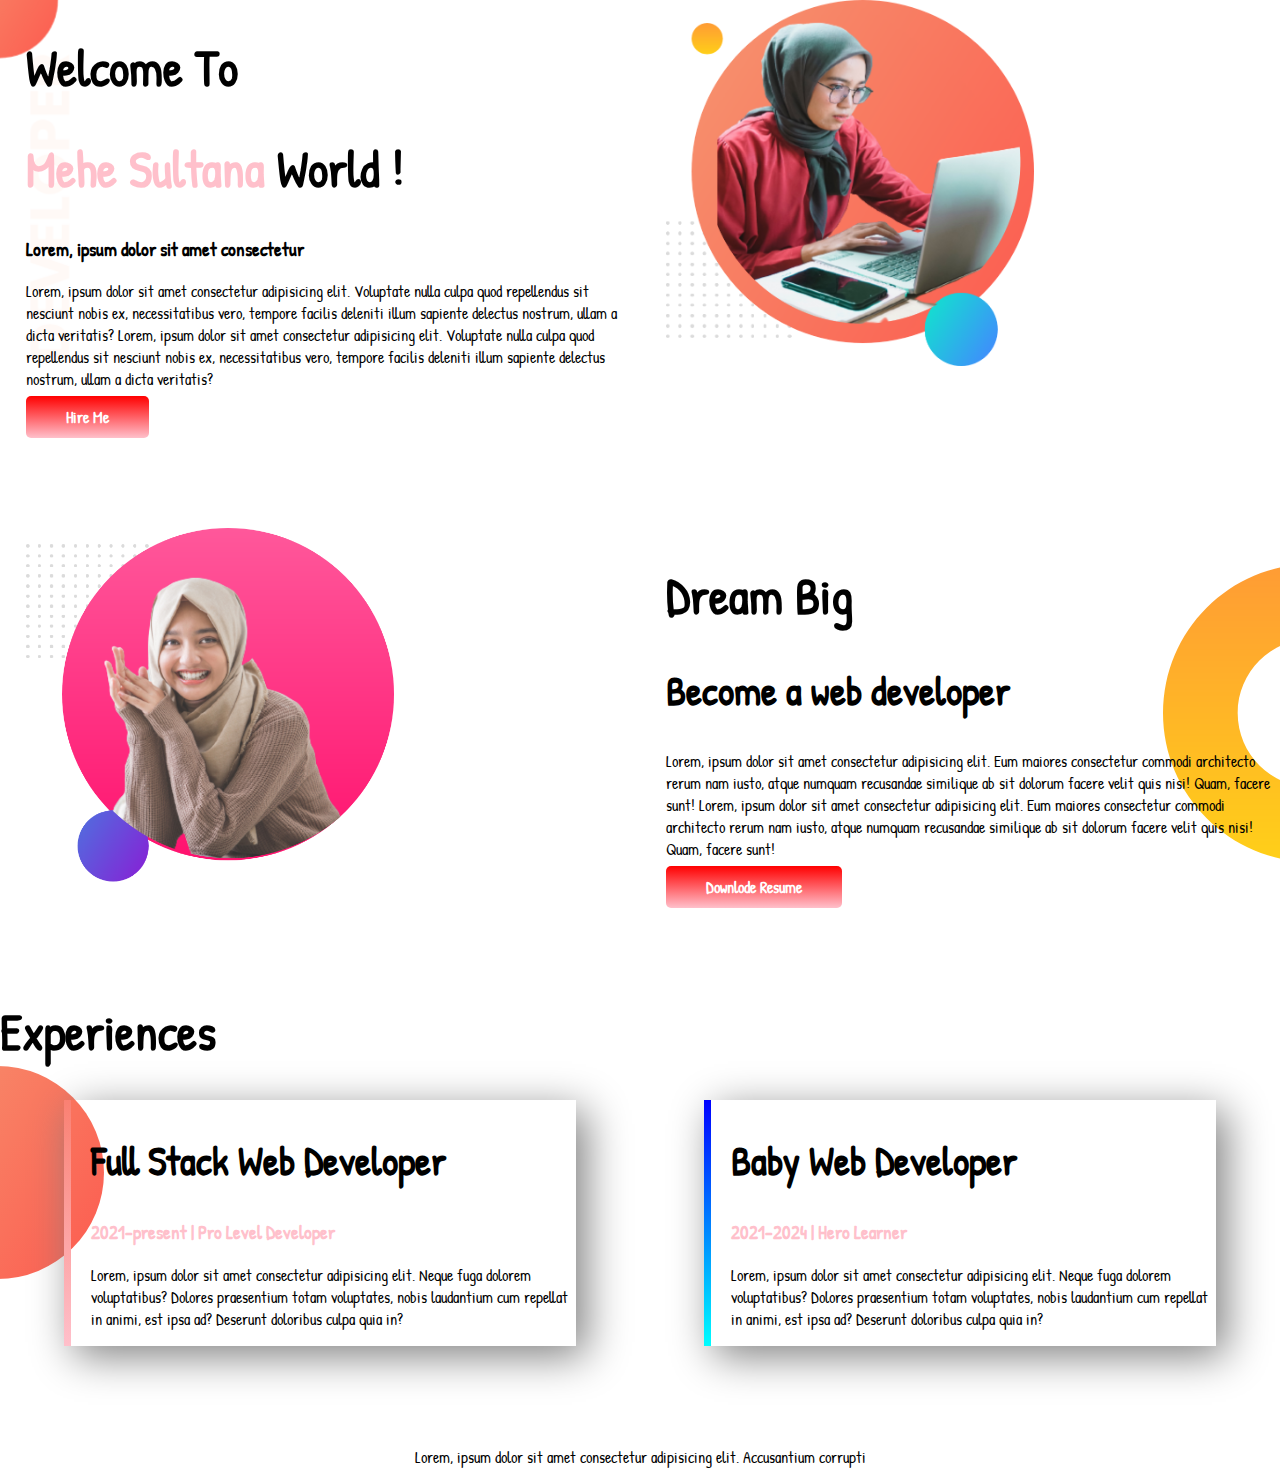
<file: developer-portfolio/index.html>
<!DOCTYPE html>
<html lang="en">
    <head>
        <meta charset="UTF-8" />
        <meta http-equiv="X-UA-Compatible" content="IE=edge" />
        <meta name="viewport" content="width=, initial-scale=1.0" />
        <title>Mehe portfolio</title>
        <link rel="preconnect" href="https://fonts.googleapis.com" />
        <link rel="preconnect" href="https://fonts.gstatic.com" crossorigin />
        <link href="https://fonts.googleapis.com/css2?family=Patrick+Hand&display=swap" rel="stylesheet" />
        <link rel="stylesheet" href="style.css" />
    </head>

    <body>
        <section class="top-banner flexible-container">
            <div class="half-width">
                <h1>Welcome To</h1>
                <h1><span class="pink-color">Mehe Sultana</span> World !</h1>
                <h3>Lorem, ipsum dolor sit amet consectetur</h3>
                <p>
                    Lorem, ipsum dolor sit amet consectetur adipisicing elit. Voluptate nulla culpa quod repellendus sit nesciunt nobis ex, necessitatibus vero, tempore facilis deleniti illum sapiente delectus nostrum, ullam a dicta veritatis? Lorem, ipsum dolor sit amet consectetur adipisicing
                    elit. Voluptate nulla culpa quod repellendus sit nesciunt nobis ex, necessitatibus vero, tempore facilis deleniti illum sapiente delectus nostrum, ullam a dicta veritatis?
                </p>
                <a class="link-button" target="_blank" href="https://www.linkedin.com/in/sultanamehe/https://www.linkedin.com/in/sultanamehe/"> Hire Me </a>
            </div>

            <div class="half-width">
                <img src="m.png" alt="" />
            </div>
        </section>

        <section class="dream-big flexible-container">
            <div class="half-width">
                <img src="mm.png" alt="" />
            </div>

            <div class="half-width">
                <h1>Dream Big</h1>
                <h2>Become a web developer</h2>
                <p>
                    Lorem, ipsum dolor sit amet consectetur adipisicing elit. Eum maiores consectetur commodi architecto rerum nam iusto, atque numquam recusandae similique ab sit dolorum facere velit quis nisi! Quam, facere sunt! Lorem, ipsum dolor sit amet consectetur adipisicing elit. Eum maiores
                    consectetur commodi architecto rerum nam iusto, atque numquam recusandae similique ab sit dolorum facere velit quis nisi! Quam, facere sunt!
                </p>

                <a class="link-button" target="_blank" href="https://www.linkedin.com/in/sultanamehe/https://www.linkedin.com/in/sultanamehe/"> Downlode Resume </a>
            </div>
        </section>

        <section class="experience-area">
            <h1>Experiences</h1>
            <div class="flexible-container">
                <div id="full-stack" class="develop">
                    <h2>Full Stack Web Developer</h2>
                    <h3 class="pink-color">2021-present | Pro Level Developer</h3>
                    <p>Lorem, ipsum dolor sit amet consectetur adipisicing elit. Neque fuga dolorem voluptatibus? Dolores praesentium totam voluptates, nobis laudantium cum repellat in animi, est ipsa ad? Deserunt doloribus culpa quia in?</p>
                </div>

                <div id="baby-web" class="develop">
                    <h2>Baby Web Developer</h2>
                    <h3 class="pink-color">2021-2024 | Hero Learner</h3>
                    <p>Lorem, ipsum dolor sit amet consectetur adipisicing elit. Neque fuga dolorem voluptatibus? Dolores praesentium totam voluptates, nobis laudantium cum repellat in animi, est ipsa ad? Deserunt doloribus culpa quia in?</p>
                </div>
            </div>
        </section>

        <footer>
            <p>Lorem, ipsum dolor sit amet consectetur adipisicing elit. Accusantium corrupti</p>
        </footer>
    </body>
</html>
</file>
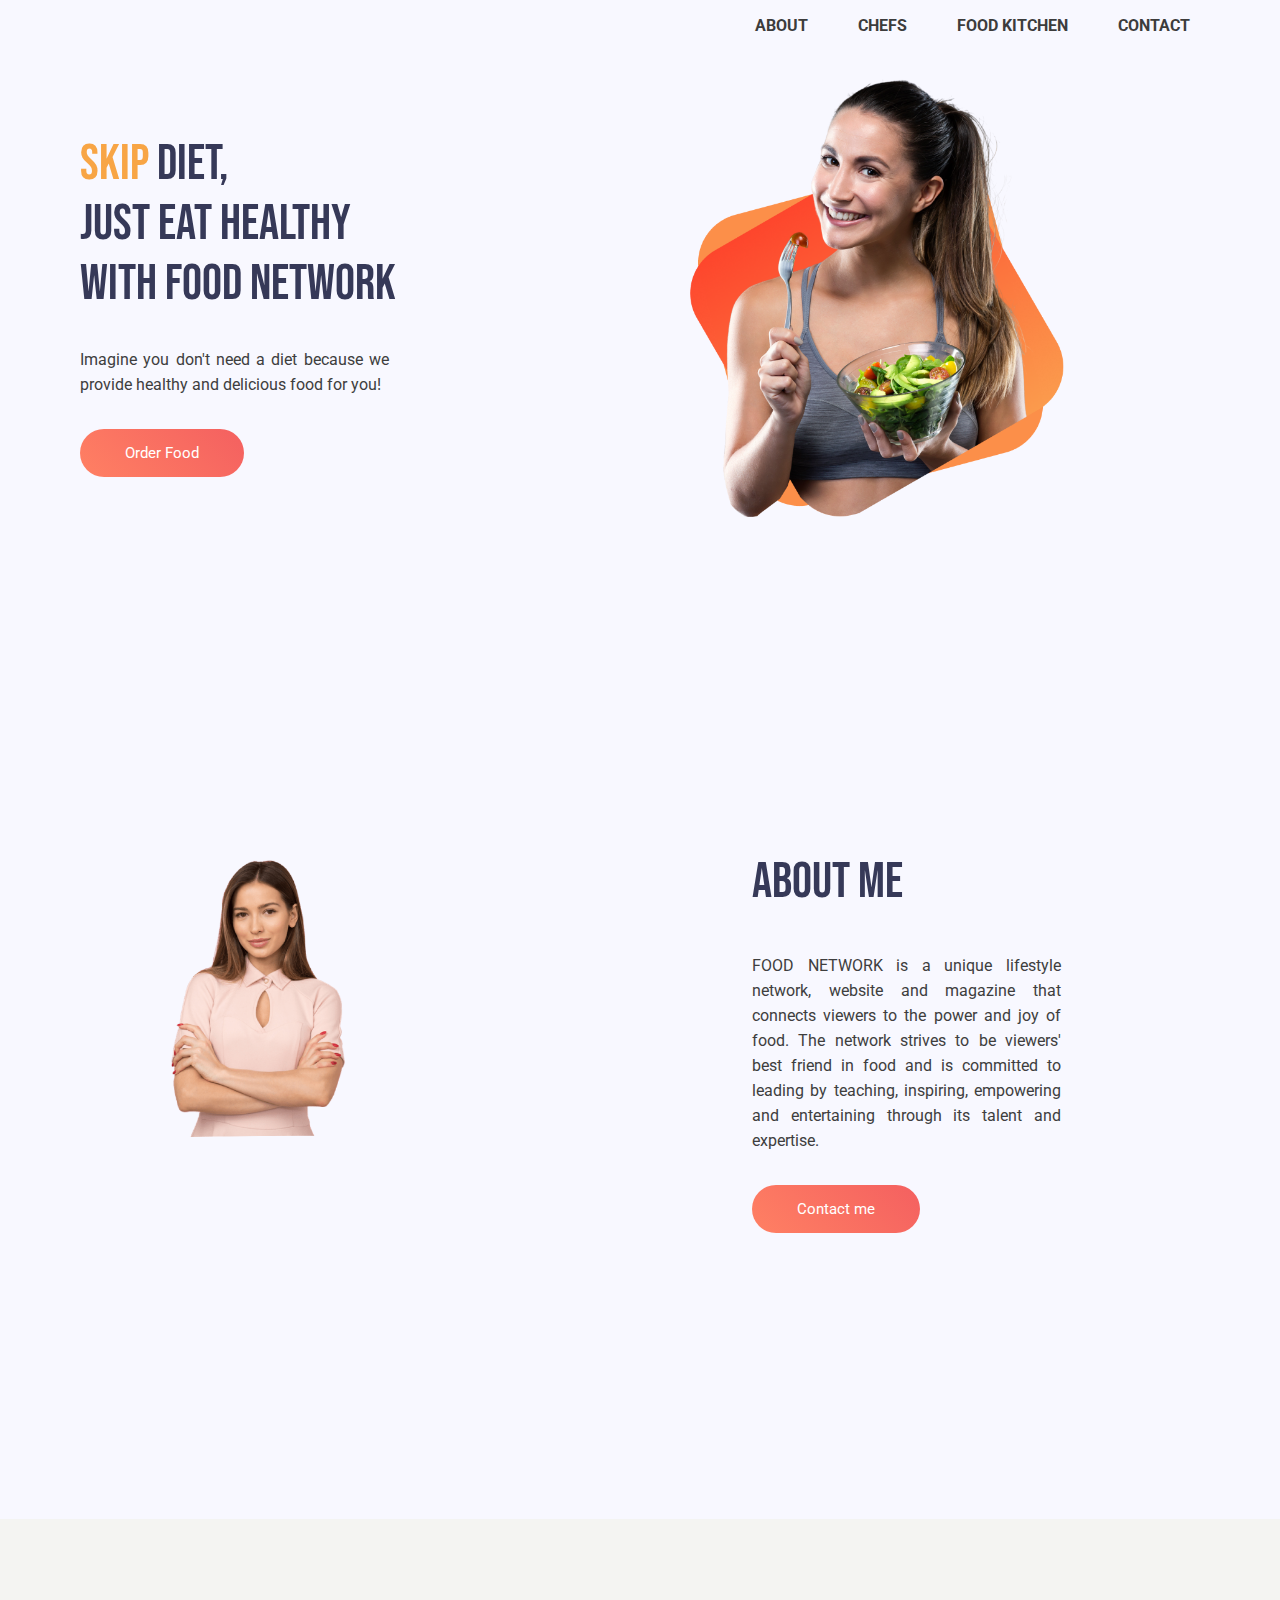
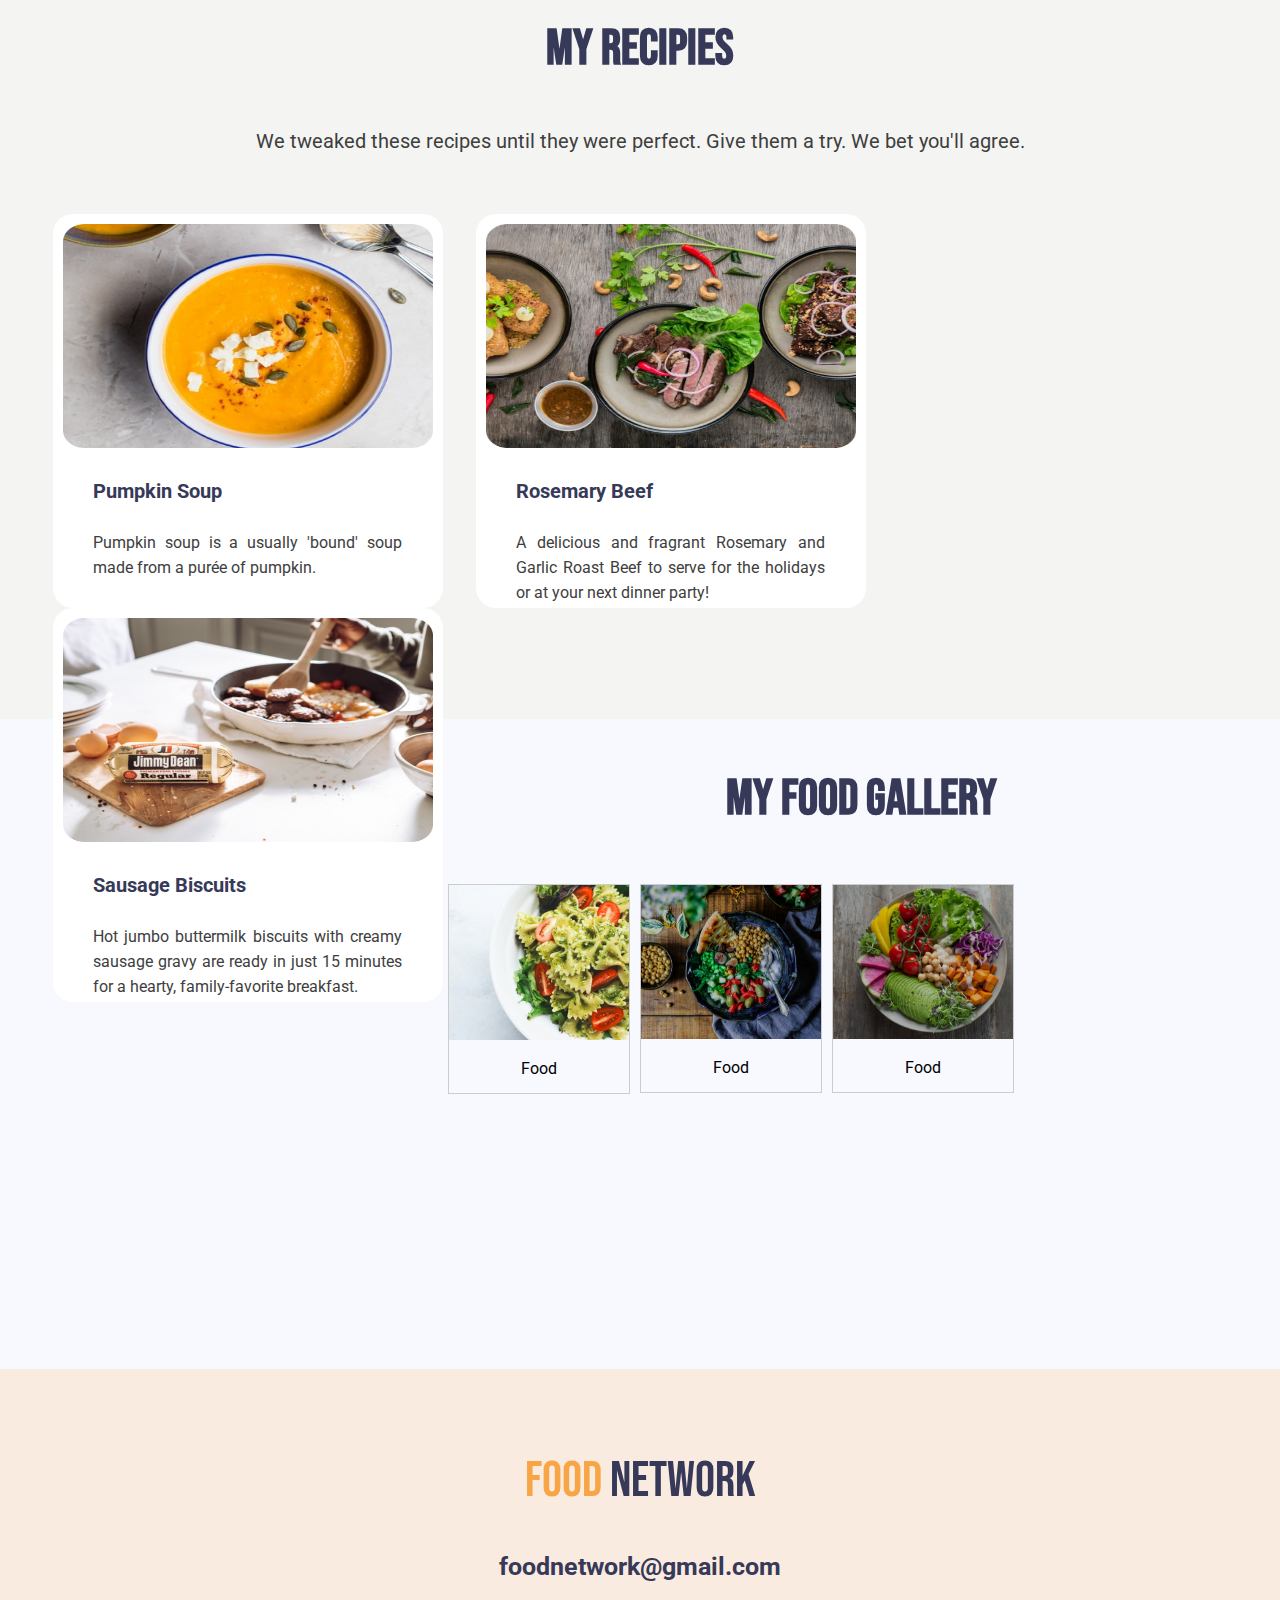
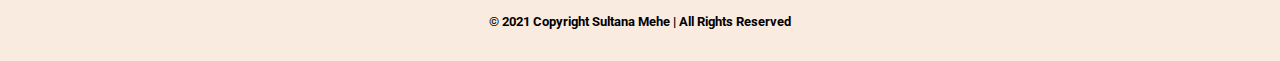
<file: food-network-assignment/index.html>
<!DOCTYPE html>
<html lang="en">
    <head>
        <meta charset="UTF-8" />
        <meta http-equiv="X-UA-Compatible" content="IE=edge" />
        <meta name="viewport" content="width=device-width, initial-scale=1.0" />
        <title>Food Network</title>
        <!-- GOOGLE FOONTS -->
        <link rel="preconnect" href="https://fonts.gstatic.com" />
        <link href="https://fonts.googleapis.com/css2?family=Bebas+Neue&family=Roboto&display=swap" rel="stylesheet" />
        <!-- FONTAWESOME ICON -->
        <link rel="stylesheet" href="https://use.fontawesome.com/releases/v5.15.3/css/all.css" integrity="sha384-SZXxX4whJ79/gErwcOYf+zWLeJdY/qpuqC4cAa9rOGUstPomtqpuNWT9wdPEn2fk" crossorigin="anonymous" />
        <!-- CSS -->
        <link rel="stylesheet" href="./CSS/style.css" />
    </head>

    <body>
        <!-- NAVBAR -->
        <section class="top-nv">
            <nav class="top-nav">
                <ul>
                    <li><a href="">ABOUT</a></li>
                    <li><a href="">CHEFS</a></li>
                    <li><a href="">FOOD KITCHEN </a></li>
                    <li><a href="">CONTACT</a></li>
                </ul>
            </nav>
        </section>

        <!-- TOP BANNER  -->
        <section class="all-banner">
            <div class="all-section all-section-btn">
                <h1>
                    <span class="redorange-color">Skip </span> Diet, <br />
                    Just Eat Healthy <br />
                    With Food Network
                </h1>
                <p>Imagine you don't need a diet because we provide healthy and delicious food for you!</p>
                <a target="_blank" href="https://www.linkedin.com/in/sultanamehe/" class="btn-a">Order Food</a>
            </div>
            <div class="all-section" id="top-photo">
                <img src="./images/female/Group 8425.png" alt="" />
            </div>
        </section>

        <!-- MIDDLE BANNER -->
        <section class="all-banner middle-section-banner">
            <div class="middle-section" id="middle-photo">
                <img src="./images/female/person - Copy.png" alt="" />
            </div>
            <div class="middle-section all-section-btn">
                <h2>ABOUT ME</h2>
                <p>
                    FOOD NETWORK is a unique lifestyle network, website and magazine that connects viewers to the power and joy of food. The network strives to be viewers' best friend in food and is committed to leading by teaching, inspiring, empowering and entertaining through its talent and
                    expertise.
                </p>

                <a target="_blank" href="https://www.linkedin.com/in/sultanamehe/" class="btn-a"> Contact me</a>
            </div>
        </section>
        <br />
        <!-- LATEST food BLOG -->
        <section class="latest-banner">
            <h3>My Recipies</h3>
            <p class="recipie-text">We tweaked these recipes until they were perfect. Give them a try. We bet you'll agree.</p>
            <div class="solve-measure">
                <div class="latest-section">
                    <img src="./images/food/pumpkin-soup.png" alt="" />
                    <div class="latest-text">
                        <h4>Pumpkin Soup</h4>
                        <p>Pumpkin soup is a usually 'bound' soup made from a purée of pumpkin.</p>
                    </div>
                </div>
                <div class="latest-section">
                    <img src="./images/food/rosemary-beef.jpg" alt="" />
                    <div class="latest-text">
                        <h4>Rosemary Beef</h4>
                        <p>A delicious and fragrant Rosemary and Garlic Roast Beef to serve for the holidays or at your next dinner party!</p>
                    </div>
                </div>
                <div class="latest-section">
                    <img src="./images/food/sausage-biscuits.jpg" alt="" />
                    <div class="latest-text">
                        <h4>Sausage Biscuits</h4>
                        <p>Hot jumbo buttermilk biscuits with creamy sausage gravy are ready in just 15 minutes for a hearty, family-favorite breakfast.</p>
                    </div>
                </div>
            </div>
        </section>

        <!-- extra -->
        <section class="extra">
            <h3>My Food Gallery</h3>

            <div class="gallery">
                <a target="_blank" href="img_forest.jpg">
                    <img src="./images/food/Project Cover7.png" alt="Forest" width="600" height="400" />
                </a>
                <div class="desc">Food</div>
            </div>

            <div class="gallery">
                <a target="_blank" href="img_lights.jpg">
                    <img src="./images/food/Project Cover8.png" alt="Northern Lights" width="600" height="400" />
                </a>
                <div class="desc">Food</div>
            </div>

            <div class="gallery">
                <a target="_blank" href="img_mountains.jpg">
                    <img src="./images/food/Project Cover5.png" alt="Mountains" width="600" height="400" />
                </a>
                <div class="desc">Food</div>
            </div>
        </section>

        <!-- FOOTER -->
        <footer>
            <div class="footer-social" class="redorange-color">
                <h2><span class="redorange-color">FOOD</span> NETWORK</h2>
                <h4>foodnetwork@gmail.com</h4>
                <h5>
                    © 2021 Copyright Sultana Mehe <a href=""><i class="fab fa-instagram"></i></a> | All Rights Reserved
                </h5>
            </div>
        </footer>
    </body>
</html>
</file>
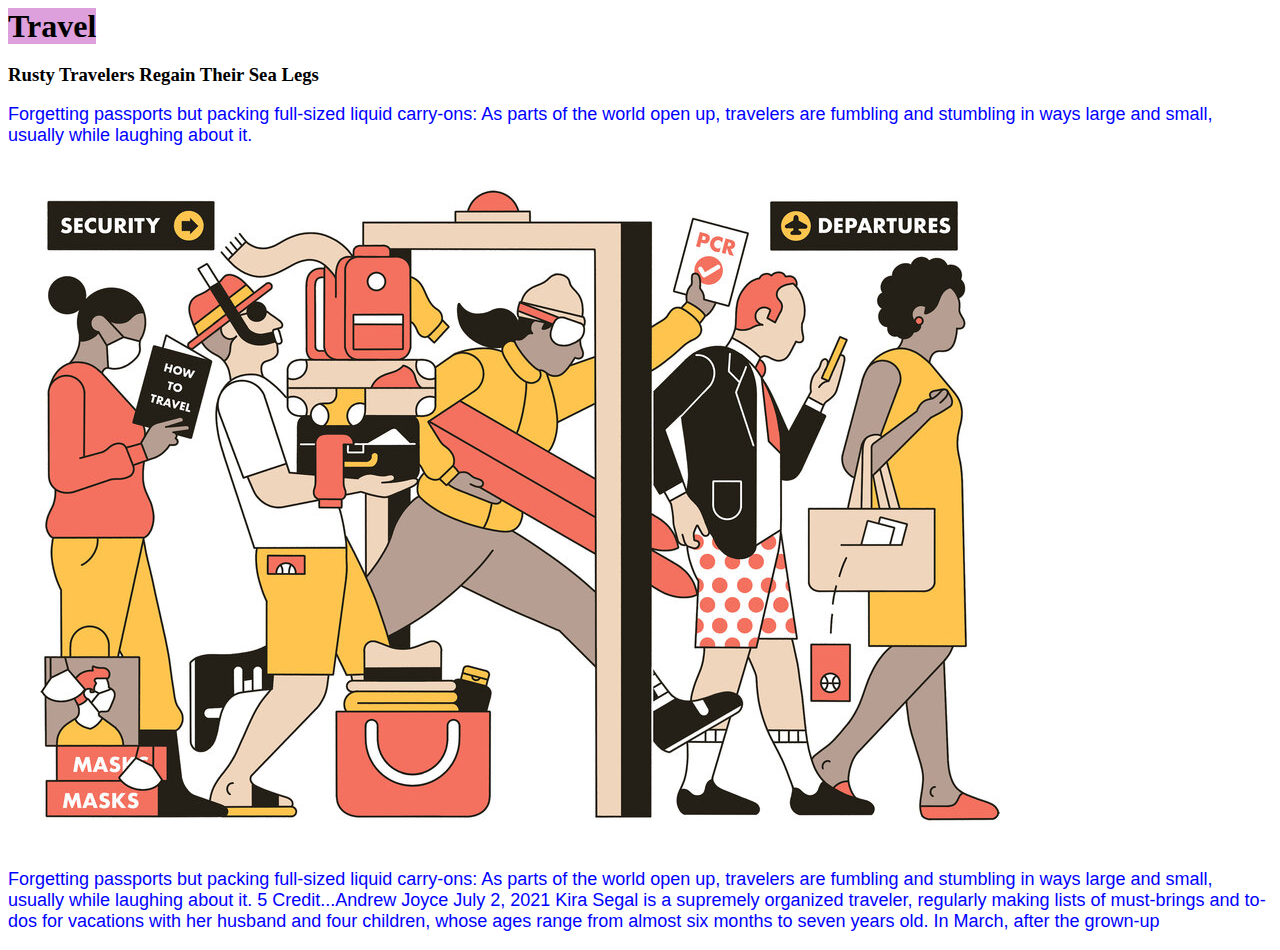
<file: git-practice/index.html>
<!DOCTYPE html>
<html lang="en">
    <head>
        <meta charset="UTF-8" />
        <meta http-equiv="X-UA-Compatible" content="IE=edge" />
        <meta name="viewport" content="width=device-width, initial-scale=1.0" />
        <title>travel</title>
        <link rel="shortcut icon" href="logo.png" type="image/x-icon" />
        <link rel="stylesheet" href="style.css" />
    </head>

    <body>
        <h1>Travel</h1>
        <h3>Rusty Travelers Regain Their Sea Legs</h3>
        <p>Forgetting passports but packing full-sized liquid carry-ons: As parts of the world open up, travelers are fumbling and stumbling in ways large and small, usually while laughing about it.</p>
        <img src="travel.jpg" alt="travel" />
        <br />
        <p>
            Forgetting passports but packing full-sized liquid carry-ons: As parts of the world open up, travelers are fumbling and stumbling in ways large and small, usually while laughing about it. 5 Credit...Andrew Joyce July 2, 2021 Kira Segal is a supremely organized traveler, regularly making
            lists of must-brings and to-dos for vacations with her husband and four children, whose ages range from almost six months to seven years old. In March, after the grown-up
        </p>
    </body>
</html>
</file>
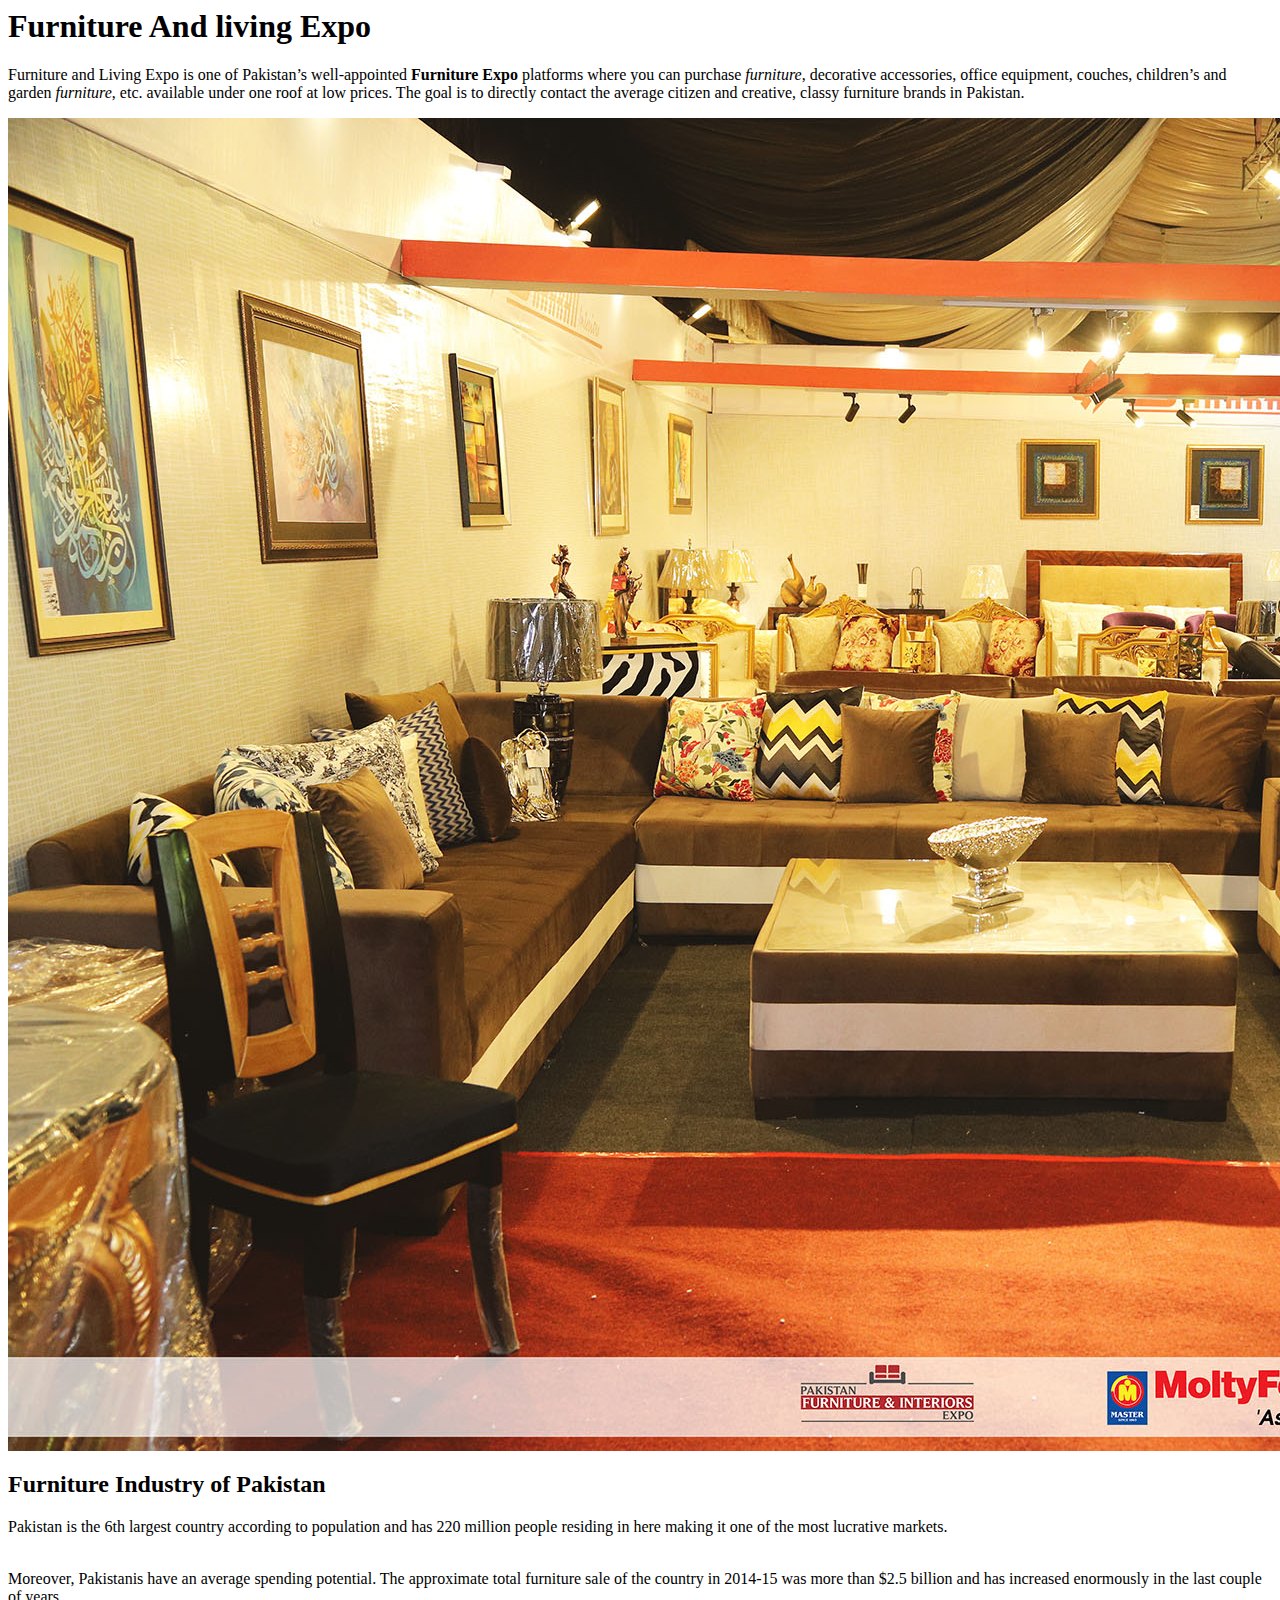
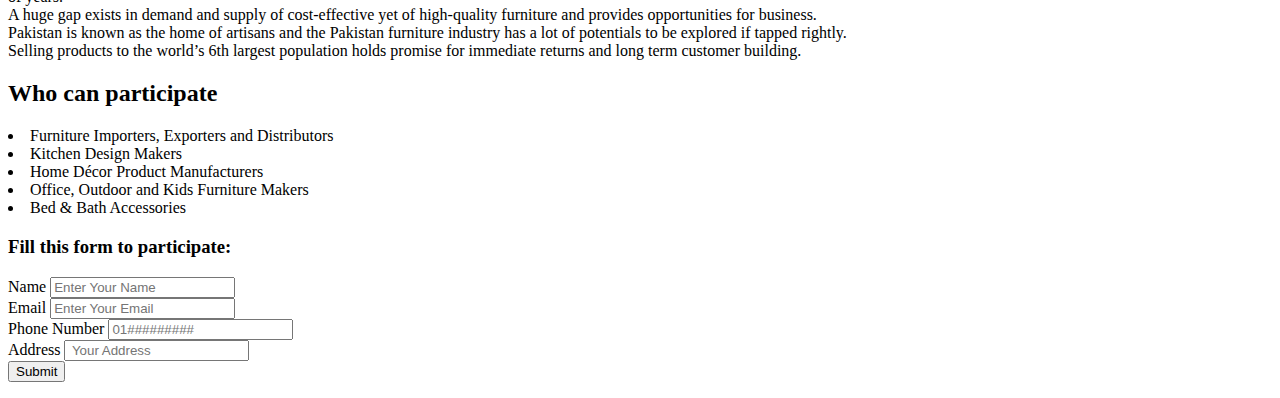
<file: html-practice/index.html>
<html>
    <head>
        <title>rfevents</title>

        <link rel="shortcut icon" href="fle.png" type="image/x-icon" />
    </head>

    <body>
        <h1>Furniture And living Expo</h1>

        <p>
            Furniture and Living Expo is one of Pakistan’s well-appointed <b>Furniture Expo </b> platforms where you can purchase <i>furniture</i>, decorative accessories, office equipment, couches, children’s and garden <i>furniture</i>, etc. available under one roof at low prices. The goal is to
            directly contact the average citizen and creative, classy furniture brands in Pakistan.
        </p>
        <img src="fle.jpg" />
        <h2>Furniture Industry of Pakistan</h2>

        <p>Pakistan is the 6th largest country according to population and has 220 million people residing in here making it one of the most lucrative markets.</p>

        <br />
        Moreover, Pakistanis have an average spending potential. The approximate total furniture sale of the country in 2014-15 was more than $2.5 billion and has increased enormously in the last couple of years.

        <br />

        A huge gap exists in demand and supply of cost-effective yet of high-quality furniture and provides opportunities for business.
        <br />

        Pakistan is known as the home of artisans and the Pakistan furniture industry has a lot of potentials to be explored if tapped rightly.

        <br />

        Selling products to the world’s 6th largest population holds promise for immediate returns and long term customer building.

        <h2>Who can participate</h2>

        <li>Furniture Importers, Exporters and Distributors</li>
        <li>Kitchen Design Makers</li>
        <li>Home Décor Product Manufacturers</li>
        <li>Office, Outdoor and Kids Furniture Makers</li>
        <li>Bed & Bath Accessories</li>

        <h3>Fill this form to participate:</h3>

        <form id="survey-form">
            <label for="name" id="name-label"> Name </label>
            <input id="name" type="name" name="name" placeholder="Enter Your Name" required />
            <br />

            <label for="Email" id="email-label"> Email </label>
            <input id="email" type="email" name="email" placeholder="Enter Your Email" required />

            <br />
            <label for="number" id="number-label"> Phone Number </label>
            <input id="number" type="number" name="number" placeholder="01#########" required />

            <br />

            <label for="address" id="address-label"> Address </label>
            <input id="address" type="text" name="address" placeholder=" Your Address" required />
            <br />

            <button>Submit</button>
        </form>
    </body>
</html>
</file>
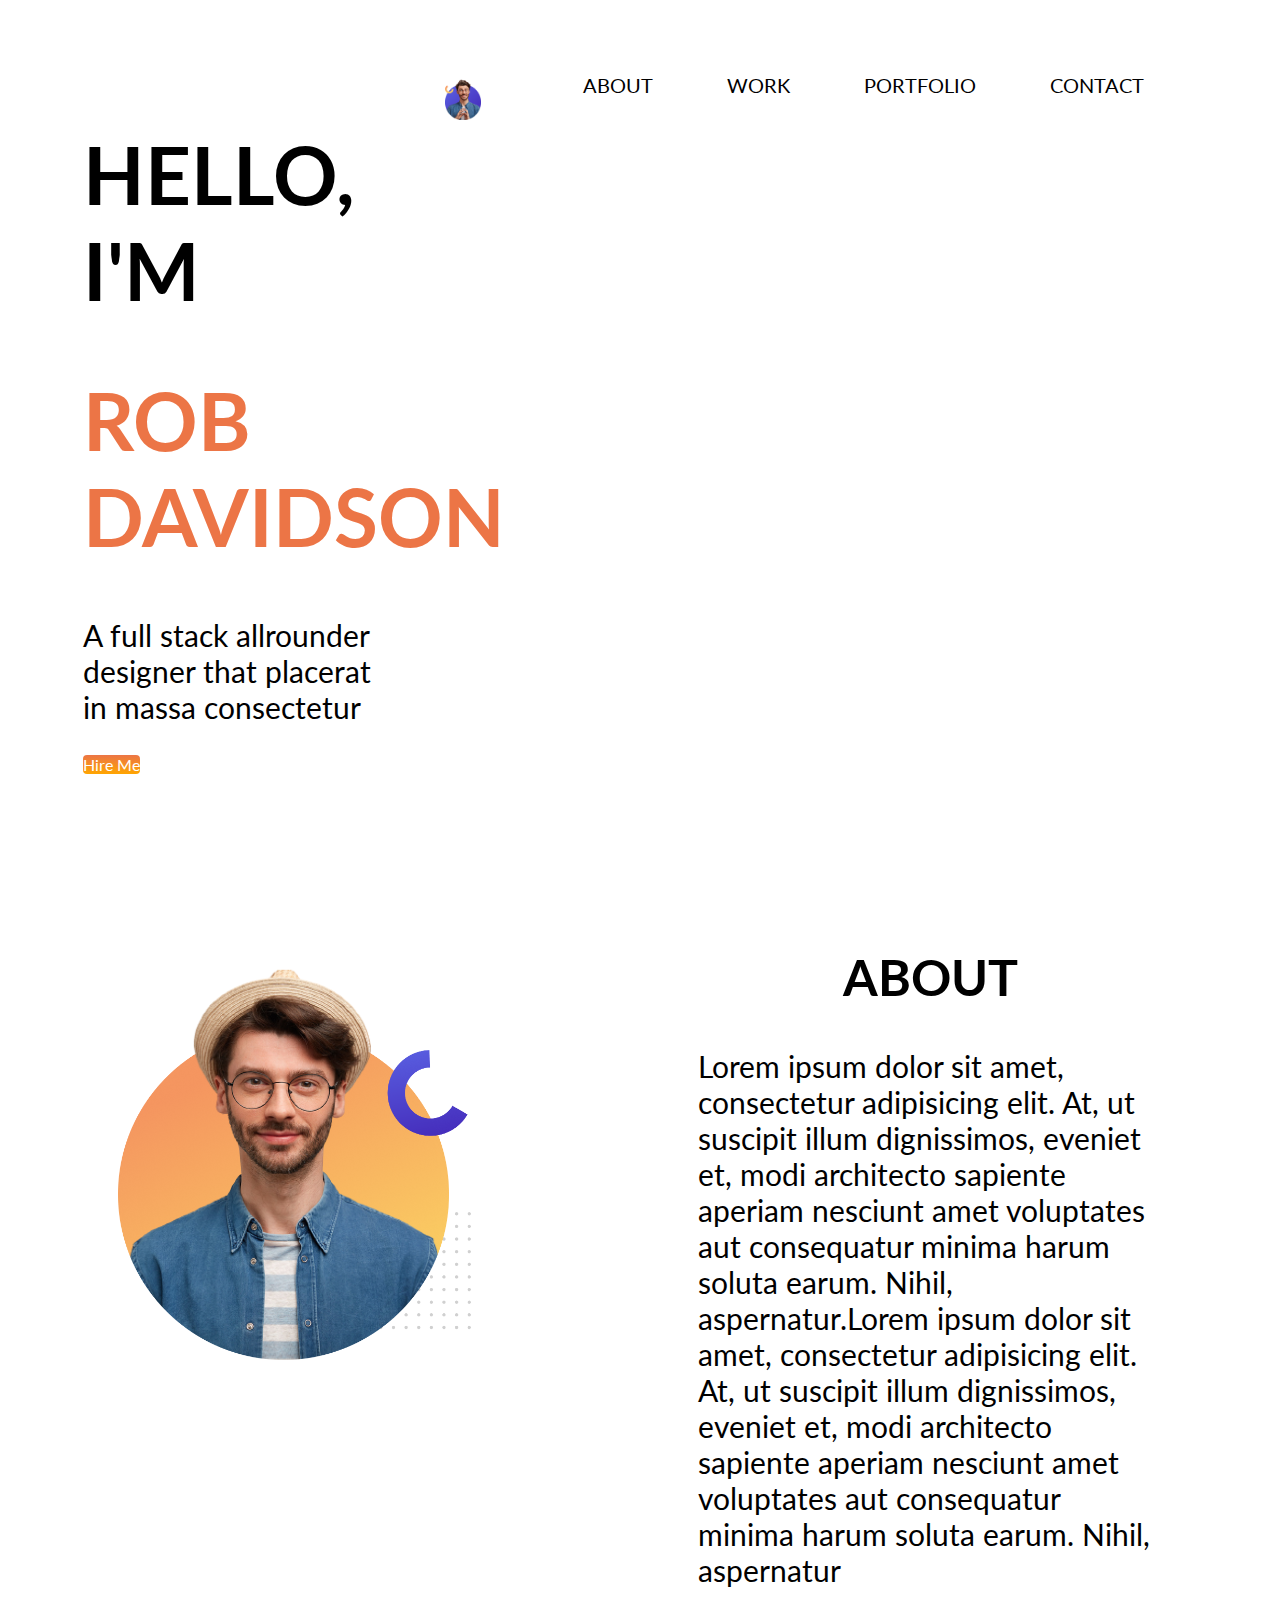
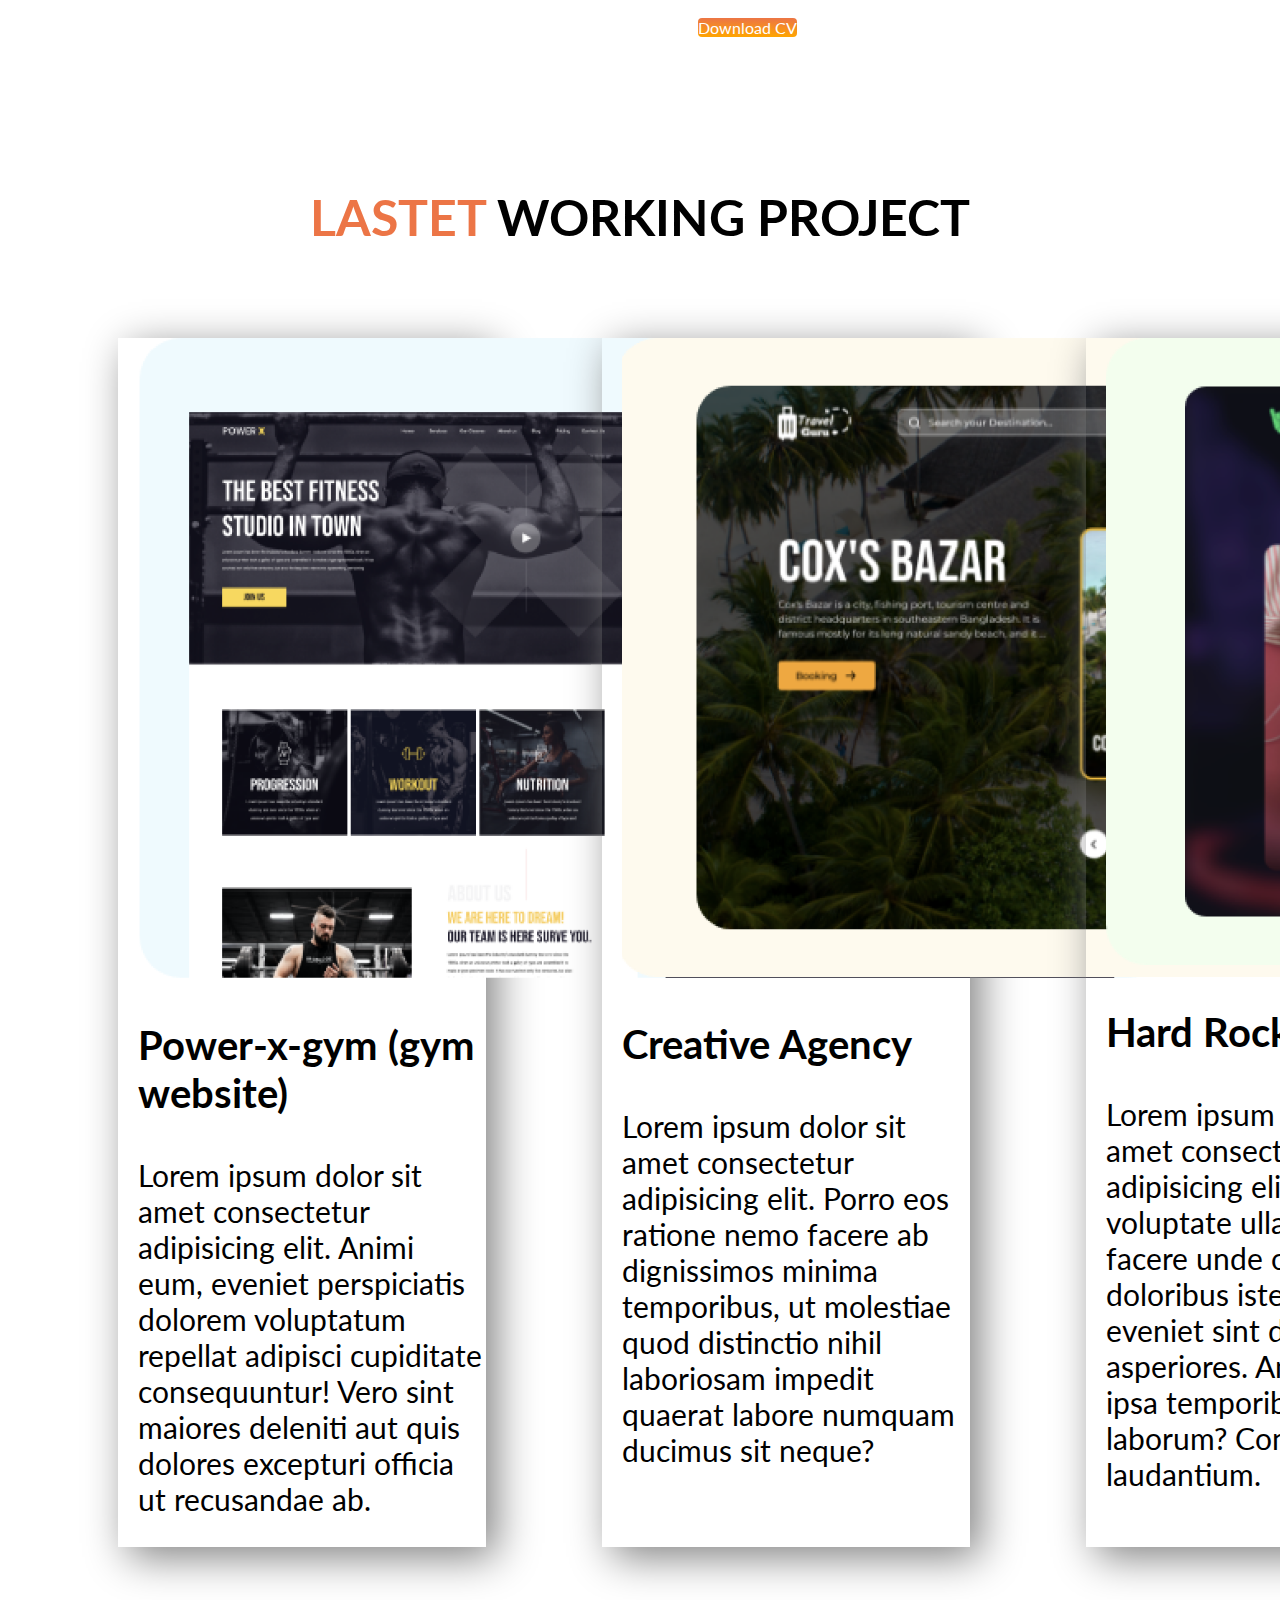
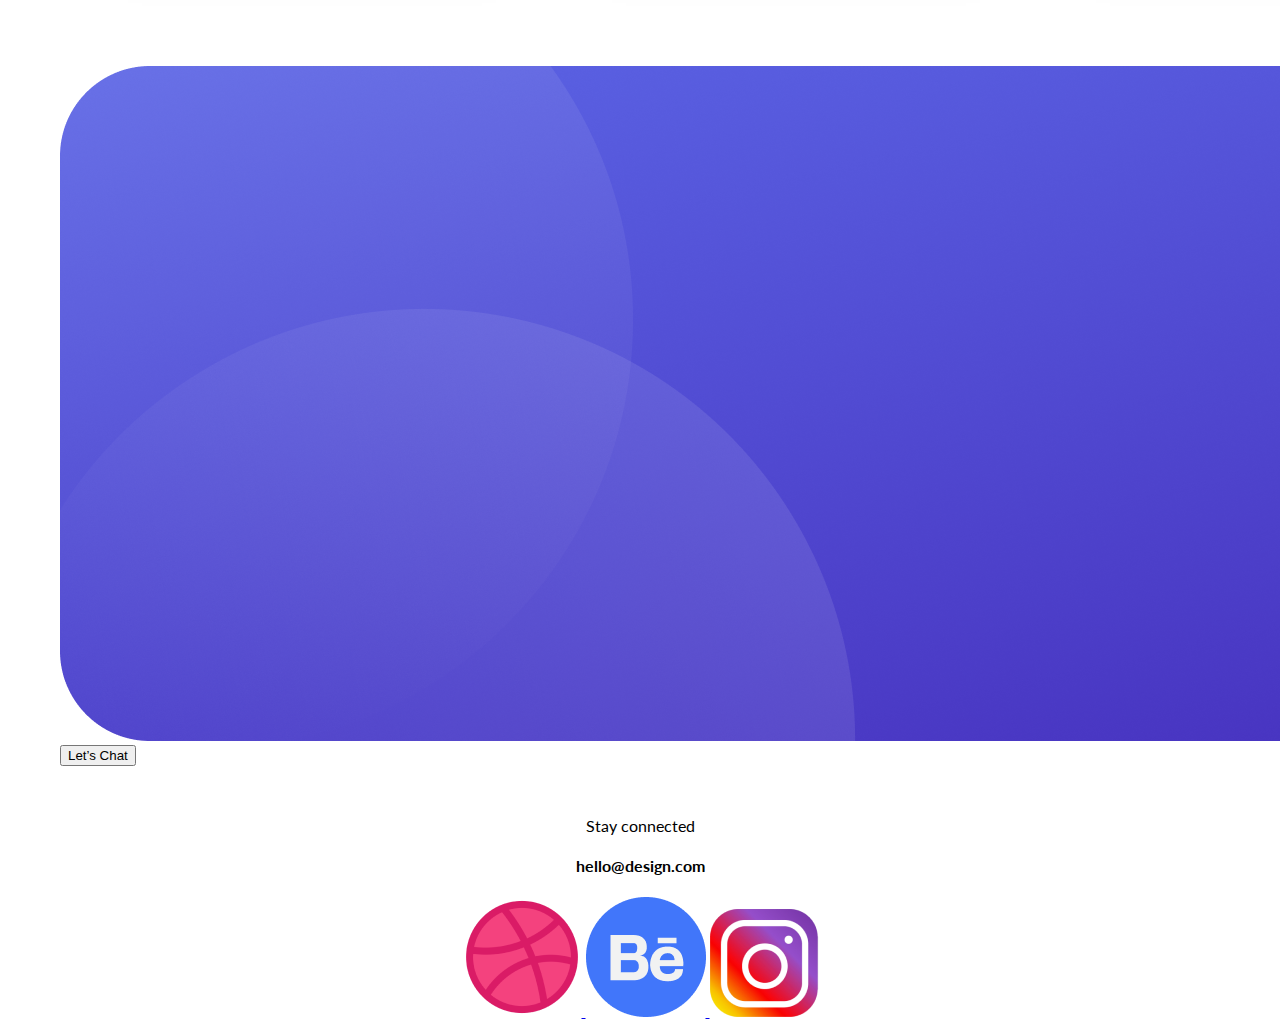
<file: personal-portfolio/index.html>
<!DOCTYPE html>
<html lang="en">
    <head>
        <meta charset="UTF-8" />
        <meta http-equiv="X-UA-Compatible" content="IE=edge" />
        <meta name="viewport" content="width=device-width, initial-scale=1.0" />

        <div class="container">
            <nav>
                <ul>
                    <li><a href="#">About</a></li>
                    <li><a href="#">Work</a></li>
                    <li><a href="#">Portfolio</a></li>
                    <li><a href="#">Contact</a></li>
                </ul>
            </nav>
        </div>

        <title>Personal portfolio</title>
        <link rel="stylesheet" href="style.css" />

        <link rel="preconnect" href="https://fonts.googleapis.com" />
        <link rel="preconnect" href="https://fonts.gstatic.com" crossorigin />
        <link href="https://fonts.googleapis.com/css2?family=Lato&display=swap" rel="stylesheet" />
    </head>
    <body>
        <section class="section">
            <div class="hello-one">
                <h1>HELLO, I'M</h1>
                <h1><span class="redorange-color">ROB DAVIDSON</span></h1>
                <p>A full stack allrounder designer that placerat in massa consectetur</p>

                <a
                    class="link-button"
                    target="_blank"
                    href="https://www.linkedin.com/in/sultanamehe/
            "
                >
                    Hire Me</a
                >
            </div>

            <div class="hello-one">
                <img src="./images/do not use this pic.png" />
            </div>
        </section>

        <section class="section">
            <div class="hello-one">
                <img src="./images/do not use this pic2.png" />
            </div>

            <div class="hello-one">
                <h2>ABOUT</h2>

                <p>
                    Lorem ipsum dolor sit amet, consectetur adipisicing elit. At, ut suscipit illum dignissimos, eveniet et, modi architecto sapiente aperiam nesciunt amet voluptates aut consequatur minima harum soluta earum. Nihil, aspernatur.Lorem ipsum dolor sit amet, consectetur adipisicing
                    elit. At, ut suscipit illum dignissimos, eveniet et, modi architecto sapiente aperiam nesciunt amet voluptates aut consequatur minima harum soluta earum. Nihil, aspernatur
                </p>

                <a class="link-button" target="_blank" href="https://www.linkedin.com/in/sultanamehe/">Download CV</a>
            </div>
        </section>

        <section>
            <h2><span class="redorange-color">LASTET</span> WORKING PROJECT</h2>
        </section>

        <section class="section">
            <div id="power-x" class="part">
                <img src="./images/image 4.png" />
                <h3>Power-x-gym (gym website)</h3>
                <p>Lorem ipsum dolor sit amet consectetur adipisicing elit. Animi eum, eveniet perspiciatis dolorem voluptatum repellat adipisci cupiditate consequuntur! Vero sint maiores deleniti aut quis dolores excepturi officia ut recusandae ab.</p>
            </div>

            <div id="creative-agency" class="part">
                <img src="./images/image 5.png" />
                <h3>Creative Agency</h3>
                <p>Lorem ipsum dolor sit amet consectetur adipisicing elit. Porro eos ratione nemo facere ab dignissimos minima temporibus, ut molestiae quod distinctio nihil laboriosam impedit quaerat labore numquam ducimus sit neque?</p>
            </div>

            <div id="hard-rock" class="part">
                <img src="./images/image 8.png" />
                <h3>Hard Rock Music</h3>
                <p>Lorem ipsum dolor sit amet consectetur adipisicing elit. Facere, voluptate ullam! Vitae facere unde odio doloribus iste perspiciatis eveniet sint deleniti asperiores. Amet minus ipsa temporibus minima laborum? Consequuntur, laudantium.</p>
            </div>
        </section>
        <br />

        <section class="section">
            <div class="shape" class="container">
                <img src="./shapes/Group_33094_1.png" />
                <button class="btn">Let’s Chat</button>
            </div>
        </section>
    </body>
    <footer class="footer-social">
        <span>Stay connected</span>
        <h4>hello@design.com</h4>
        <div>
            <a href="https://en.wikipedia.org/wiki/Website">
                <img src="./icons/image 6.png" />
            </a>

            <a href="https://www.behance.net/">
                <img src="./icons/Group 33059.png" alt="" />
            </a>

            <a href="https://www.instagram.com/">
                <img src="./icons/image 7.png" />
            </a>
        </div>
    </footer>
</html>
</file>
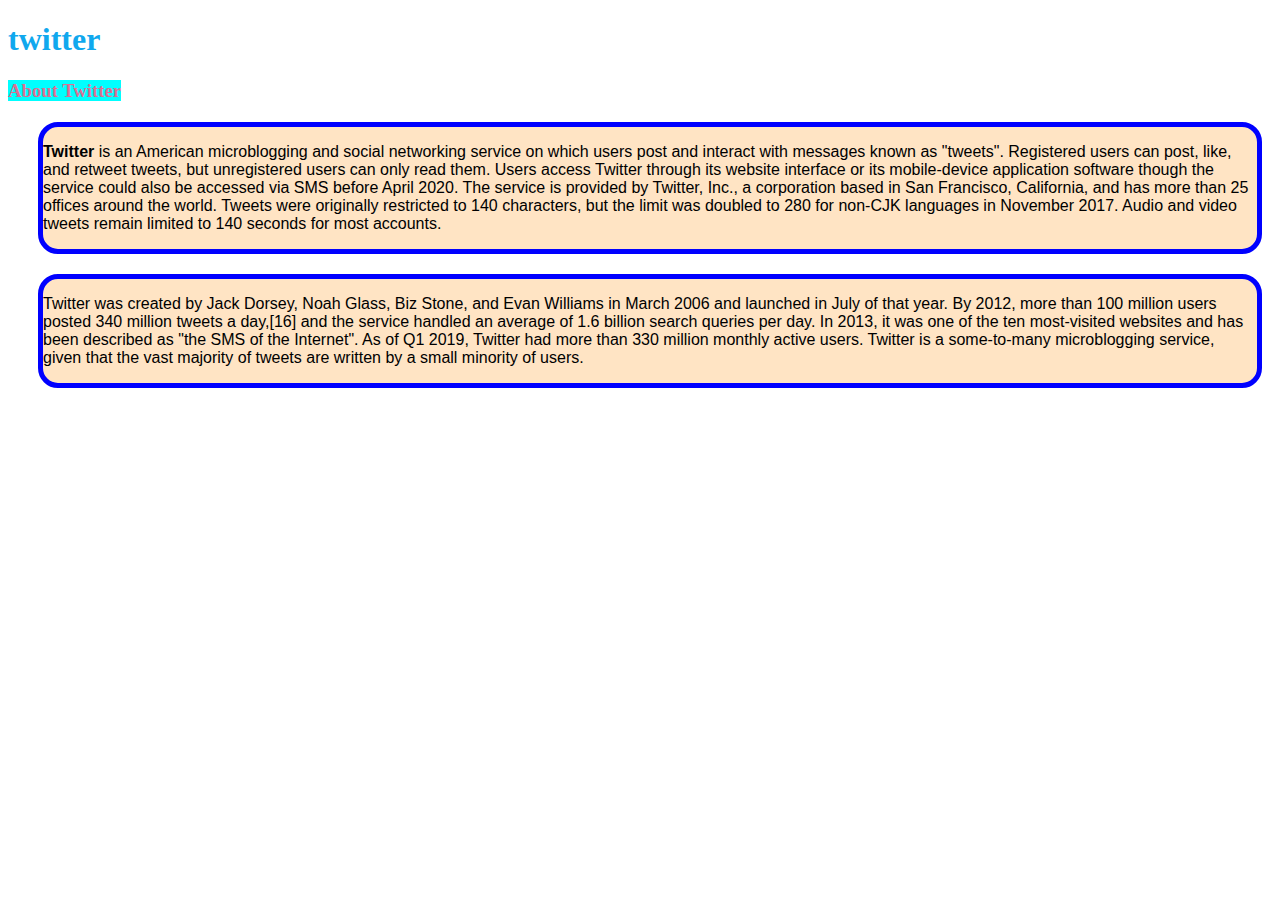
<file: css-practice/final.html>
<!DOCTYPE html>
<html lang="en">
    <head>
        <meta charset="UTF-8" />
        <meta http-equiv="X-UA-Compatible" content="IE=edge" />
        <meta name="viewport" content="width=device-width, initial-scale=1.0" />
        <title>twitter</title>
        <link rel="stylesheet" href="style.css" />
        <link rel="shortcut icon" href="./logo.png" type="image/x-icon" />
    </head>
    <body>
        <h1>twitter</h1>

        <h3>About Twitter</h3>

        <div class="pera">
            <p>
                <b>Twitter</b> is an American microblogging and social networking service on which users post and interact with messages known as "tweets". Registered users can post, like, and retweet tweets, but unregistered users can only read them. Users access Twitter through its website
                interface or its mobile-device application software though the service could also be accessed via SMS before April 2020. The service is provided by Twitter, Inc., a corporation based in San Francisco, California, and has more than 25 offices around the world. Tweets were originally
                restricted to 140 characters, but the limit was doubled to 280 for non-CJK languages in November 2017. Audio and video tweets remain limited to 140 seconds for most accounts.
            </p>
        </div>

        <div class="pera">
            <p>
                Twitter was created by Jack Dorsey, Noah Glass, Biz Stone, and Evan Williams in March 2006 and launched in July of that year. By 2012, more than 100 million users posted 340 million tweets a day,[16] and the service handled an average of 1.6 billion search queries per day. In 2013,
                it was one of the ten most-visited websites and has been described as "the SMS of the Internet". As of Q1 2019, Twitter had more than 330 million monthly active users. Twitter is a some-to-many microblogging service, given that the vast majority of tweets are written by a small
                minority of users.
            </p>
        </div>
    </body>
</html>
</file>
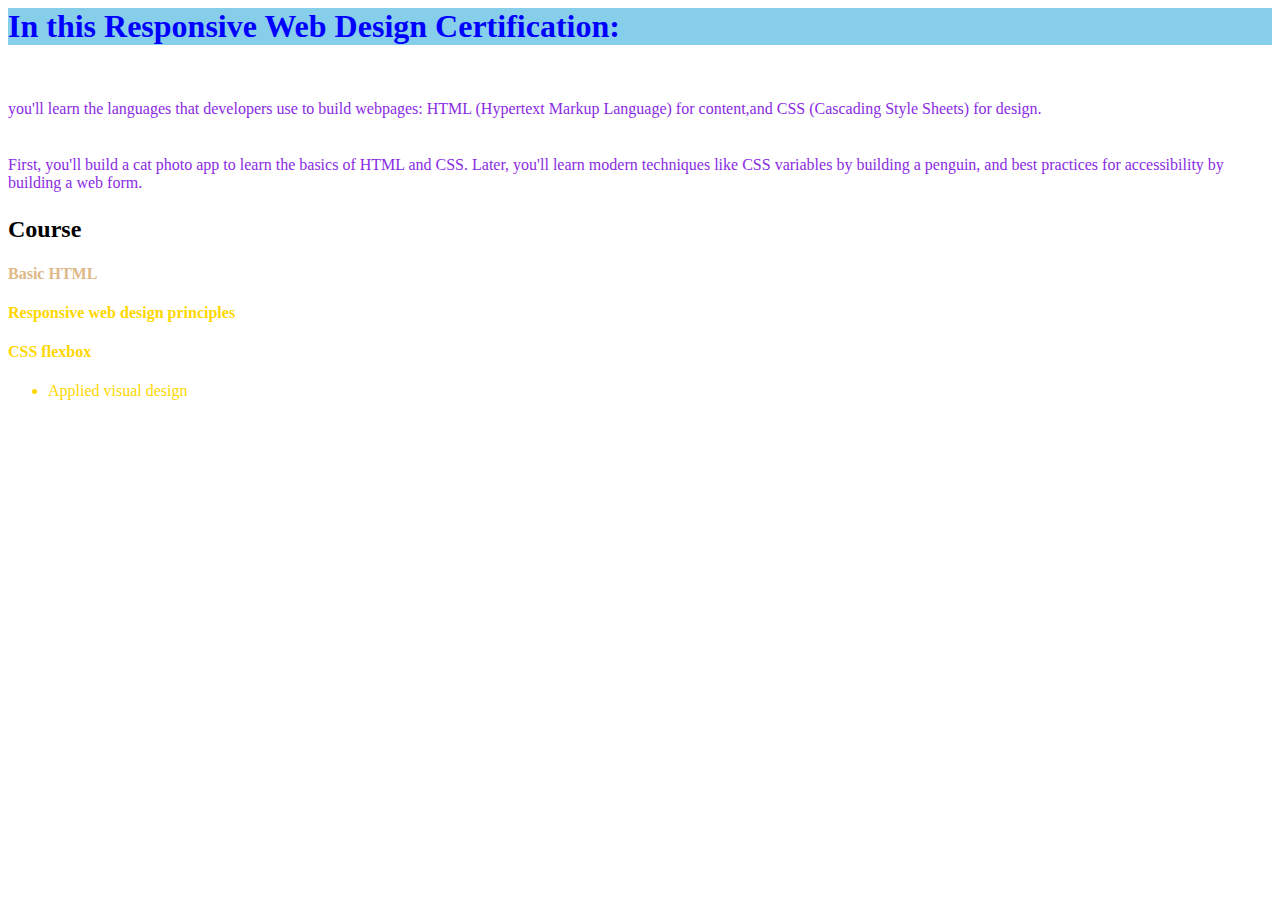
<file: css-practice/one.html>
<html>
    <head>
        <title>Responsive Web Design</title>

        <style>
            p {
                color: blueviolet;
                height: 40px;
            }

            h1 {
                color: blue;
                background-color: skyblue;
            }

            h4 {
                color: brown;
            }

            #basic {
                color: burlywood;
            }

            .web {
                color: gold;
            }
        </style>
    </head>

    <body>
        <h1>In this Responsive Web Design Certification:</h1>
        <br />
        <p>you'll learn the languages that developers use to build webpages: HTML (Hypertext Markup Language) for content,and CSS (Cascading Style Sheets) for design.</p>

        <p>First, you'll build a cat photo app to learn the basics of HTML and CSS. Later, you'll learn modern techniques like CSS variables by building a penguin, and best practices for accessibility by building a web form.</p>

        <h2>Course</h2>

        <h4 id="basic">Basic HTML</h4>

        <h4 class="web">Responsive web design principles</h4>
        <h4 class="web">CSS flexbox</h4>
        <ul>
            <li class="web">Applied visual design</li>
        </ul>
    </body>
</html>
</file>
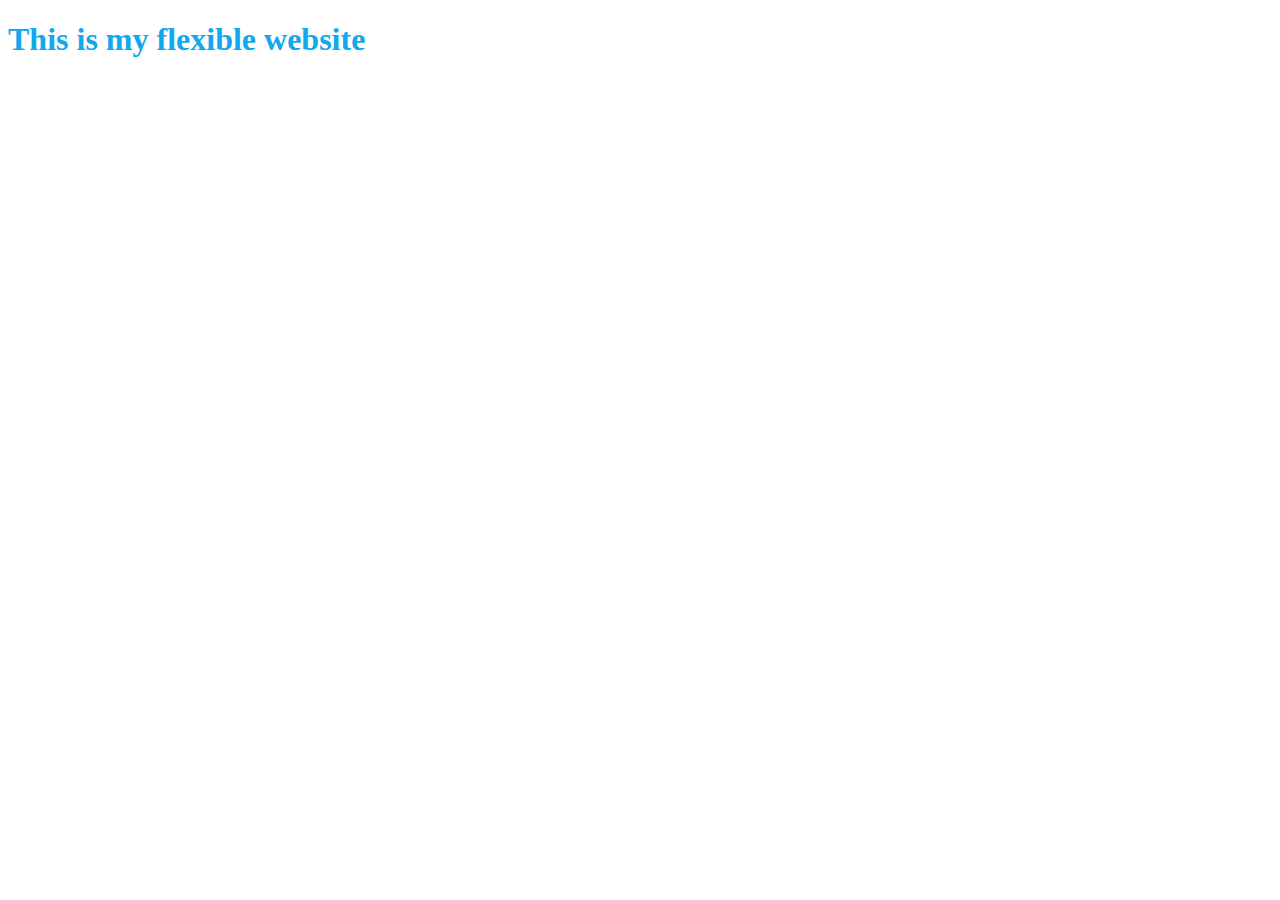
<file: css-practice/three.html>
<!DOCTYPE html>
<html lang="en">
    <head>
        <meta charset="UTF-8" />
        <meta http-equiv="X-UA-Compatible" content="IE=edge" />
        <meta name="viewport" content="width=device-width, initial-scale=1.0" />
        <title>This is mmy flexible website</title>
        <link rel="stylesheet" href="style.css" />
    </head>

    <body>
        <h1>This is my flexible website</h1>
    </body>
</html>
</file>
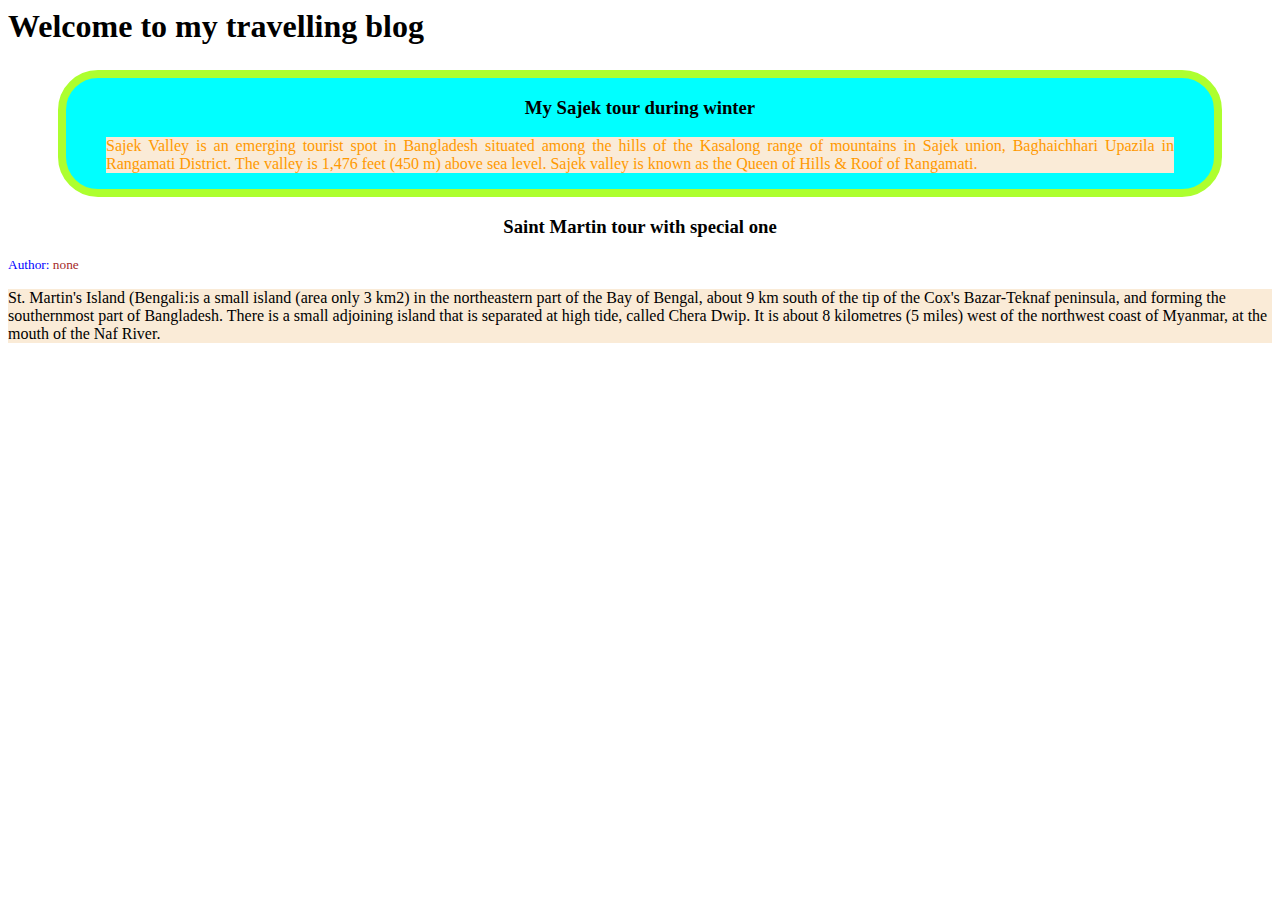
<file: css-practice/two.html>
<html>
    <head>
        <title>My blog</title>

        <style>
            small {
                color: blue;
            }

            p {
                background-color: antiquewhite;
            }

            .blog {
                background-color: aqua;
                border: 8px solid greenyellow;
                border-radius: 40px;
                padding-left: 40px;
                padding-right: 40px;

                margin-top: 25px;
                margin-bottom: 10px;
                margin-right: 50px;
                margin-left: 50px;
            }

            .blog-title {
                text-align: center;
            }

            .author-name {
                color: brown;
            }

            .blog p {
                color: rgb(255, 153, 0);
                text-align: justify;
            }
        </style>
    </head>

    <body>
        <h1>Welcome to my travelling blog</h1>

        <div class="blog">
            <h3 class="blog-title">My Sajek tour during winter</h3>
            <p>
                Sajek Valley is an emerging tourist spot in Bangladesh situated among the hills of the Kasalong range of mountains in Sajek union, Baghaichhari Upazila in Rangamati District. The valley is 1,476 feet (450 m) above sea level. Sajek valley is known as the Queen of Hills & Roof of
                Rangamati.
            </p>
        </div>

        <h3 class="blog-title">Saint Martin tour with special one</h3>
        <small>Author:<span class="author-name"> none </span> </small>
        <p>
            St. Martin's Island (Bengali:is a small island (area only 3 km2) in the northeastern part of the Bay of Bengal, about 9 km south of the tip of the Cox's Bazar-Teknaf peninsula, and forming the southernmost part of Bangladesh. There is a small adjoining island that is separated at high
            tide, called Chera Dwip. It is about 8 kilometres (5 miles) west of the northwest coast of Myanmar, at the mouth of the Naf River.
        </p>
    </body>
</html>
</file>
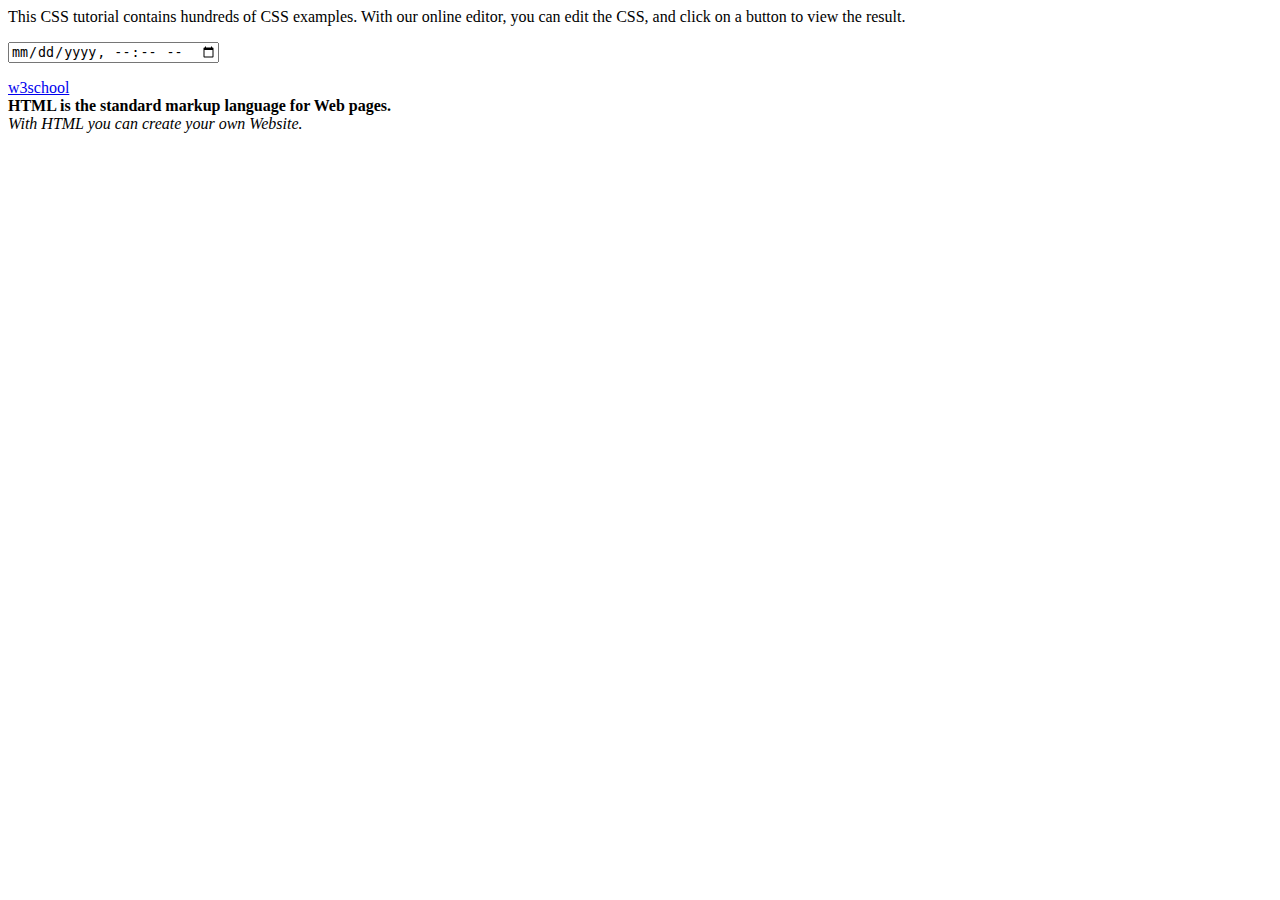
<file: html-practice/another-one.html>
<html>
    <head>
        <title>Examples in Each Chapter</title>
    </head>

    <body>
        <p>This CSS tutorial contains hundreds of CSS examples. With our online editor, you can edit the CSS, and click on a button to view the result.</p>

        <input type="datetime-local" />

        <form id="survey-form"></form>
        <a href="http://https://www.w3schools.com/"> w3school</a>

        <br />
        <strong>HTML is the standard markup language for Web pages.</strong>
        <br />

        <i>With HTML you can create your own Website.</i>
    </body>
</html>
</file>
<file: developer-portfolio/style.css>
body {
    font-family: 'Patrick Hand', cursive;
    margin: 0px;
}
h1 {
    font-size: 50px;
}
h2 {
    font-size: 40px;
}
.pink-color {
    color: pink;
}
.flexible-container {
    display: flex;
    margin-bottom: 100px;
}
.half-width {
    width: 50%;
    padding-left: 2%;
}
.half-width img {
    width: 60%;
}
.link-button {
    text-decoration: none;
    background-image: linear-gradient(red, pink);
    padding: 10px 40px;

    color: white;
    font-weight: 700;
    border-radius: 5px;
}
.top-banner {
    background-image: url(top-banner.png);
    background-repeat: no-repeat;
}
.dream-big {
    background-image: url(dream-bg.png);
    background-repeat: no-repeat;
    background-position: right;
}
.develop {
    width: 40%;
    margin-left: 5%;
    margin-right: 5%;
    padding-left: 20px;
    box-shadow: 10px 10px 40px gray;
    border-left: 10px solid;
}
.experience-area {
    background-image: url(exp-bg.png);

    background-repeat: no-repeat;
    background-position: left;
}
#baby-web {
    border-left: 7px solid;
    border-image: linear-gradient(blue, cyan);
    border-image-slice: 1;
}
#full-stack {
    border-left: 7px solid;
    border-image: linear-gradient(salmon, pink);
    border-image-slice: 1;
}

footer p {
    text-align: center;
}
</file>
<file: food-network-assignment/CSS/style.css>
body {
    /* background-color: #ffbd9b; */
    margin: 0;
    background-color: ghostwhite;
    font-family: 'Bebas Neue', cursive;
    font-family: 'Roboto', sans-serif;
    text-align: justify;
}
.redorange-color {
    color: rgb(248, 165, 69);
}
section {
    height: 600px;
    /* border: 5px dashed firebrick; */
}
h1,
h2 {
    /* border: 1px solid teal; */
    color: #363958;
    /* width: 300px;
  padding-top: 30px;
  font-family: Bebas Neue;
  font-style: normal;
  font-weight: bold;
  font-size: 50px;
  line-height: 60px; */
    padding-top: 30px;
    font-size: 50px;
    font-family: 'Bebas Neue', cursive;
    font-weight: lighter;

    /* text-transform: uppercase; */
    /* list-style: 25px; */
}

.redorange-color {
    color: rgb(248, 165, 69);
}

h3 {
    text-align: center;
    color: #363958;
    font-family: Bebas Neue;
    font-style: normal;
    font-weight: bold;
    font-size: 50px;
}
h4 {
    font-size: 25px;
    font-weight: bold;
    color: #363958;
}
p {
    /* border: 1px solid forestgreen; */
    color: #3e3e3e;
    width: 309px;
    font-family: Roboto;
    font-style: normal;
    font-weight: normal;
    line-height: 25px;
    padding-bottom: 30px;
}

/* navbar */

.top-nv {
    height: 50px;
}
.top-nav {
    float: right;
    margin-right: 40px;
}
a {
    text-decoration: none;
}
ul {
    list-style-type: none;
}
li {
    float: left;
}
li a {
    display: block;
    padding: 0 10px 0 0;
    margin-right: 40px;
    font-weight: bold;
    color: #3c3c3c;
}

/* second section */
.all-banner {
    margin: 10px 0;
    padding-bottom: 100px;
}
.all-section {
    width: 40%;
    float: left;
    margin-left: 40px;
    margin-top: 10px;
    padding-left: 40px;
    /* border: 2px solid green; */
}
#top-photo img {
    width: 80%;
}
.btn-a {
    /* border: 1px solid sienna; */
    color: #ffffff;
    background-image: linear-gradient(45deg, #ff8063, #f46060);
    /* height: 50px;
  width: 100px; */
    border-radius: 25px;
    padding: 15px 45px;
    font-size: 15px;
}
/* .all-section-btn {
  padding-bottom: 20px;
} */

/* middle section */

#middle-photo img {
    width: 60%;
}
.middle-section {
    width: 40%;
    float: left;
    margin-left: 40px;
    margin-top: 10px;
    padding-left: 80px;
}

/* latest banner */
.latest-text h4 {
    font-size: 20px;
    font-weight: bold;
    /* padding-left: 50px; */
}
.latest-text {
    /* border: 2px solid blue; */
    width: 90%;
    margin-left: 30px;
}
.latest-banner {
    /* border: 2px solid firebrick; */
    background-color: #f4f4f2;
    height: 700px;
    margin-top: 20px;
    padding: 50px 0;
}
.latest-section {
    /* border: 2px solid firebrick; */
    float: left;
    padding: 10px;
    margin-left: 33px;
    width: 370px;
    /* box-shadow: 5px 10px 20px, crimson; */
    /* box-shadow: 0px 6.5812px 19.7436px rgba(0, 0, 0, 0.07); */
    background-color: #ffffff;
    border-radius: 20px;
    height: 374px;
}

.recipie-text {
    text-align: center;
    width: 100%;
    font-size: 20px;
}
.latest-section img {
    /* border: 2px solid deeppink; */
    height: 60%;
    width: 100%;
    margin: 0;
}

.solve-measure {
    /* border: 5px solid fuchsia; */
    height: 300px;
    padding: 10px 20px;
}

/* extra */
.extra,
.gallery {
    margin-top: 50px;
    margin-left: 350px;
}

div.gallery {
    margin: 5px;
    border: 1px solid #ccc;
    float: left;
    width: 180px;
}

div.gallery:hover {
    border: 1px solid #777;
}

div.gallery img {
    width: 100%;
    height: auto;
}

div.desc {
    padding: 15px;
    text-align: center;
}
/* footer */

.footer-social {
    align-items: center;
    margin: 0 auto 0 auto;
    text-align: center;
    width: 100%;
}
footer {
    text-align: center;
    background-color: #faebe0;
    padding: 10px;
}
.page-footer {
    background-color: transparent;
    position: absolute;
    padding: 20px 20px 20px 40px;
    bottom: 0;
}
</file>
<file: git-practice/style.css>
h1 {
    background-color: plum;
    display: inline;
}

image {
    size: 40%;
    display: inline;
    margin: 30%;
    margin-left: 30%;
    margin-right: 30%;
}
p {
    font-size: large;

    font-family: 'Trebuchet MS', 'Lucida Sans Unicode', 'Lucida Grande', 'Lucida Sans', Arial, sans-serif;
    color: blue;
}
</file>
<file: personal-portfolio/style.css>
body {
    font-family: 'Lato', sans-serif;
    margin: 10px;
    margin-top: 30px;
}
h1 {
    font-size: 80px;
}
h2 {
    font-size: 50px;
    text-align: center;
    width: 100%;
}
h3 {
    font-size: 40px;
}

p {
    font-size: 30px;
}
.redorange-color {
    color: rgba(235, 111, 62, 0.959);
}

section {
    display: flex;
    margin: 50px;
}
.link-button {
    text-decoration: none;
    background-image: linear-gradient(rgba(235, 111, 62, 0.959), orange);
    padding: 10px, 40px;
    color: white;
    font-weight: 400;
    border-radius: 4px;
}
.hello-one {
    width: 70%;
    padding: 5%;
}
.hello-one img {
    width: 80%;
}
.part {
    width: 30%;
    margin-left: 5%;
    margin-right: 5%;
    padding-left: 20px;
    box-shadow: 10px 10px 40px gray;
}
#power-x {
    grid-row: 2/3;
    grid-column: 1 / 3;
}
#creative-agency {
    grid-row: 2/3;
    grid-column: 1 / 3;
}
#hard-rock {
    grid-row: 2/3;
    grid-column: 1 / 3;
}

.container {
    width: 80%;
    margin: 0 auto;
}
nav {
    float: right;
}

nav ul {
    margin: 0;
    padding: 0;
    list-style: none;
}

nav li {
    display: inline-block;
    margin-left: 70px;
    padding-top: 23px;

    position: relative;
}
nav a {
    color: black;
    text-decoration: none;
    text-transform: uppercase;
    font-size: 20px;
}

.shape {
    align-items: center;
    margin: 0 auto 0 auto;
}

.container .btn {
    position: absolute;
    top: 50%;
    left: 50%;
    transform: translate(-50%, -50%);
    -ms-transform: translate(-50%, -50%);
    background-color: #555;
    color: white;
    font-size: 16px;
    padding: 12px 24px;
    border: none;
    cursor: pointer;
    border-radius: 5px;
}

.footer-social {
    align-items: center;
    margin: 0 auto 0 auto;
    text-align: center;
    width: 100%;
}
</file>
<file: css-practice/style.css>
h1 {
    color: rgb(16, 168, 238);
}
h3 {
    color: palevioletred;
    background-color: aqua;
    display: inline;
}

.pera {
    background-color: bisque;
    font-size: medium;
    font-family: Arial, Helvetica, sans-serif;
    border: 5px solid blue;
    border-radius: 20px;
    border-left: 50%;
    border-right: 50%;

    margin: 30px;
    margin-top: 20px;
    margin-right: 10px;
    margin-right: 10px;
    margin-bottom: 30px;
    margin-block-end: 10px;
}
</file>
